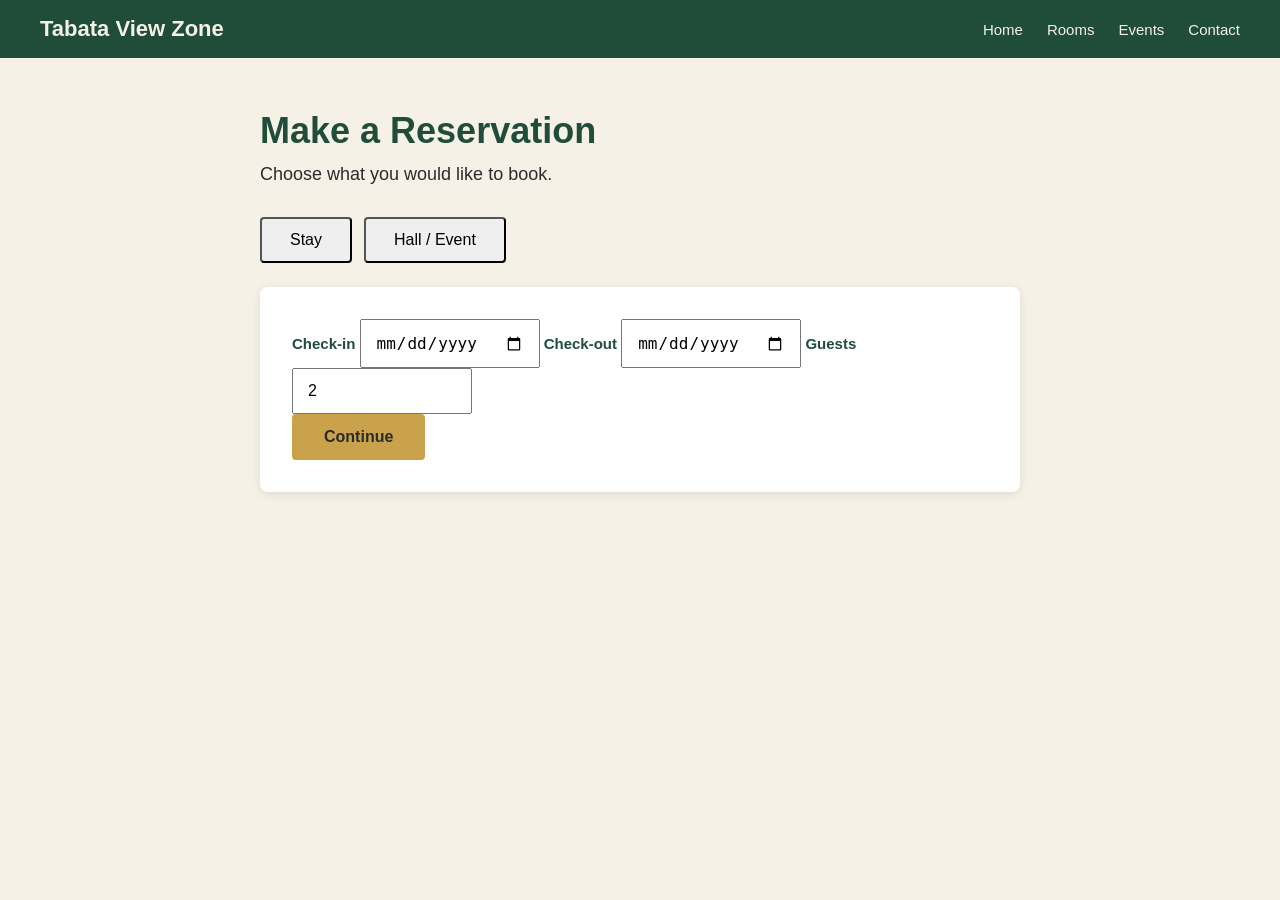
<file: booking.html>
<!DOCTYPE html>
<html lang="en">
<head>
  <meta charset="UTF-8">
  <meta name="viewport" content="width=device-width, initial-scale=1.0">
  <title>Book | Tabata View Zone Hotel</title>
  <link rel="icon" href="data:,">
  <link rel="stylesheet" href="css/style.css">
</head>
<body>

  <header class="navbar">
    <a href="index.html" class="logo">Tabata View Zone</a>

    <nav class="nav-links">
      <a href="index.html">Home</a>
      <a href="index.html#rooms">Rooms</a>
      <a href="index.html#events">Events</a>
      <a href="index.html#contact">Contact</a>
    </nav>
  </header>

  <main class="booking-page">
    <h1>Make a Reservation</h1>
    <p>Choose what you would like to book.</p>

    <div class="book-tabs">
      <button type="button" class="tab active" data-tab="stay">Stay</button>
      <button type="button" class="tab" data-tab="event">Hall / Event</button>
    </div>

      <form class="book-form" id="stay-form">
      <label>Check-in
        <input type="date" id="check-in">
      </label>
      <label>Check-out
        <input type="date" id="check-out">
      </label>
      <label>Guests
        <input type="number" id="guests" min="1" max="10" value="2">
      </label>
      <p class="form-error" id="stay-error"></p>
      <button type="submit" class="btn">Continue</button>
    </form>

     <form class="book-form hidden" id="event-form">
      <label>Event type
        <select id="event-type">
          <option value="conference">Conference</option>
          <option value="wedding">Wedding</option>
          <option value="meeting">Meeting</option>
          <option value="other">Other</option>
        </select>
      </label>
      <label>Date
        <input type="date" id="event-date">
      </label>
      <label>Guests
        <input type="number" id="event-guests" min="10" max="500" value="50">
      </label>
         <p class="form-summary" id="stay-summary"></p>
      <p class="form-error" id="event-error"></p>
      <button type="submit" class="btn">Continue</button>
    </form>
  </main>

  <script src="js/booking.js"></script>
</body>
</html>
</file>
<file: css/style.css>
:root {
  --green: #1f4d3a;
  --cream: #f6f1e7;
  --gold: #c9a24b;
  --text: #2b2b2b;
}

* {
  margin: 0;
  padding: 0;
  box-sizing: border-box;
}

body {
  font-family: Arial, sans-serif;
  background: var(--cream);
  color: var(--text);
}

h1 {
  color: var(--green);
}

html {
  scroll-behavior: smooth;
  scroll-padding-top: 70px;
}

.navbar {
  position: fixed;
  top: 0;
  left: 0;
  width: 100%;
  display: flex;
  align-items: center;
  justify-content: space-between;
  padding: 16px 40px;
  background: var(--green);
  z-index: 100;
}

.logo {
  color: var(--cream);
  font-size: 22px;
  font-weight: bold;
  text-decoration: none;
}

.nav-links {
  display: flex;
  gap: 24px;
}

.nav-links a {
  color: var(--cream);
  text-decoration: none;
  font-size: 15px;
}

.nav-links a:hover {
  color: var(--gold);
}

.section {
  min-height: 100vh;
  padding: 60px 20px 80px;
  display: flex;
  flex-direction: column;
  justify-content: flex-start;
  border-top: 6px solid var(--green);
}

.section > * {
  width: 100%;
  max-width: 1100px;
  margin-left: auto;
  margin-right: auto;
}

.section h2 {
  color: var(--green);
  font-size: 32px;
  padding-bottom: 12px;
  margin-bottom: 24px;
  border-bottom: 3px solid var(--gold);
}
.hero {
  position: relative;
  overflow: hidden;
  min-height: 100vh;
  background-color: var(--green);
  background-image: url("../images/hero.jpg");
  background-size: cover;
  background-position: center;
  display: flex;
  align-items: center;
  justify-content: center;
  text-align: center;
  padding: 0 20px;
}

.hero-content {
  max-width: 700px;
}

.hero h1 {
  color: var(--cream);
  font-size: 56px;
  margin-bottom: 16px;
}

.hero p {
  color: var(--cream);
  font-size: 20px;
  line-height: 1.5;
  margin-bottom: 28px;
}

.btn {
  display: inline-block;
  background: var(--gold);
  color: var(--text);
  padding: 14px 28px;
  border-radius: 4px;
  text-decoration: none;
  font-weight: bold;
  transition: background 0.2s;
}

.btn:hover {
  background: var(--cream);
}

.book-now {
  position: fixed;
  bottom: 0;
  left: 0;
  width: 100%;
  z-index: 200;
  display: block;
  padding: 18px;
  background: var(--gold);
  color: var(--text);
  font-size: 20px;
  font-weight: bold;
  text-align: center;
  text-decoration: none;
  transition: background 0.2s;
}

.book-now:hover {
  background: var(--green);
  color: var(--cream);
}

.booking-page {
  max-width: 800px;
  margin: 0 auto;
  padding: 110px 20px 60px;
}

.booking-page h1 {
  margin-bottom: 8px;
}

.booking-page > p {
  margin-bottom: 24px;
}

.booking-page .book-form {
  background: #ffffff;
  padding: 24px;
  border-radius: 8px;
  box-shadow: 0 2px 10px rgba(0, 0, 0, 0.1);
}

.booking-page .hidden {
  display: none;
}

.booking-page h1 {
  font-size: 36px;
  margin-bottom: 12px;
}

.booking-page > p {
  font-size: 18px;
  margin-bottom: 32px;
}

.book-tabs {
  display: flex;
  gap: 12px;
  margin-bottom: 24px;
}

.tab {
  padding: 12px 28px;
  font-size: 16px;
  border-radius: 4px;
}

.booking-page .book-form {
  padding: 32px;
  gap: 24px;
}

.book-form label {
  gap: 8px;
  font-size: 15px;
  font-weight: bold;
  color: var(--green);
}

.book-form input,
.book-form select {
  padding: 12px 14px;
  font-size: 16px;
  min-width: 180px;
}

.book-form .btn {
  padding: 14px 32px;
  border: none;
  font-size: 16px;
  cursor: pointer;
}

.form-error {
  width: 100%;
  color: #b00020;
  font-weight: bold;
}

.form-summary {
  width: 100%;
  color: var(--green);
  font-weight: bold;
}

.room-list {
  display: grid;
  grid-template-columns: repeat(auto-fill, minmax(240px, 1fr));
  gap: 24px;
}

.room-card {
  background: #ffffff;
  border-radius: 8px;
  overflow: hidden;
  box-shadow: 0 2px 10px rgba(0, 0, 0, 0.1);
}

.room-image {
  height: 180px;
  background-color: var(--green);
  background-size: cover;
  background-position: center;
}

.room-info {
  padding: 20px;
}

.room-info h3 {
  color: var(--green);
  margin-bottom: 8px;
}

.room-info p {
  margin-bottom: 8px;
  font-size: 15px;
}

.room-info .room-price {
  font-weight: bold;
  margin-bottom: 16px;
}

.room-info .room-price span {
  font-weight: normal;
  font-size: 13px;
}

.hero-video {
  position: absolute;
  top: 0;
  left: 0;
  width: 100%;
  height: 100%;
  object-fit: cover;
  z-index: 0;
}

.hero::before {
  content: "";
  position: absolute;
  inset: 0;
  background: rgba(0, 0, 0, 0.45);
  z-index: 1;
}

.hero-content {
  position: relative;
  z-index: 2;
}
</file>
